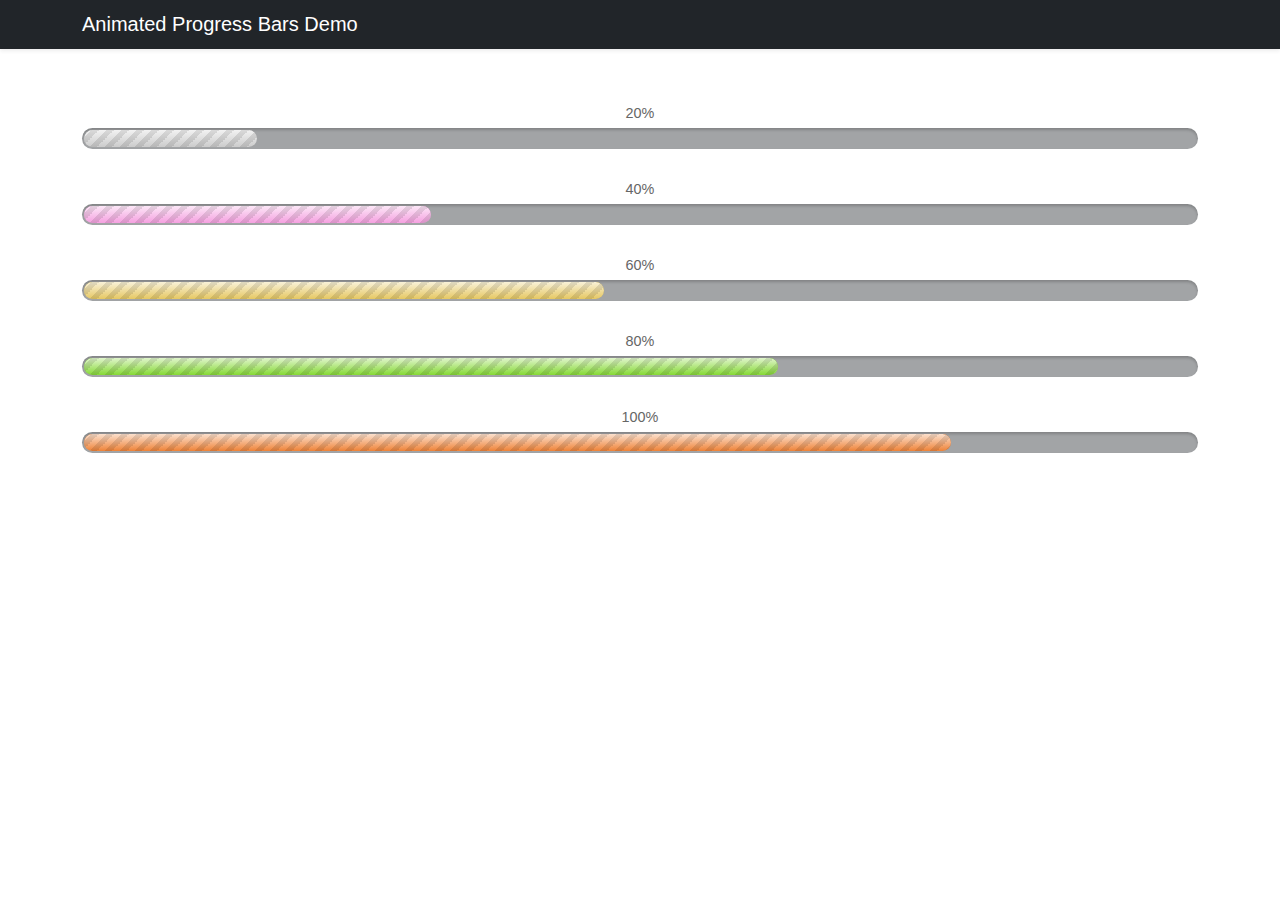
<file: animated-progress-bars/index.html>
<!DOCTYPE HTML>
<html lang="en-US">
<head>
	<meta charset="UTF-8" />
	<meta name="viewport" content="width=device-width, initial-scale=1.0" />
	<title>Animated Progress Bars</title>
	<link rel="stylesheet" href="css/bootstrap.min.css" />
	<link rel="stylesheet" href="css/jquery.progressBar.css" />
	<script src="lib/bootstrap.min.js"></script>
	<script src="lib/jquery.min.js"></script>
	<script src="lib/jquery.progressBar.min.js"></script>
	<script src="lib/velocity.min.js"></script>
	<script>
		$(document).ready(function() {
			$(".default").progressBar();
			$(".pink").progressBar({ fillColor: "#f5a1e0" });
			$(".yellow").progressBar({ fillColor: "#e6c863" });
			$(".green").progressBar({ fillColor: "#86d936" });
			$(".orange").progressBar({ fillColor: "#ef8338" });
		});
	</script>
</head>
<body>
	<nav class="navbar bg-dark shadow-sm">
		<div class="container">
			<div class="navbar-brand text-white">Animated Progress Bars Demo</a>
		</div>
	</nav>
	<div class="py-5">
		<div class="container">
			<div class="row g-3">
				<div class="col-12">
					<div class="progressbar default" data-step="1" data-total="5"></div>
				</div>
				<div class="col-12">
					<div class="progressbar pink" data-step="2" data-total="5"></div>
				</div>
				<div class="col-12">
					<div class="progressbar yellow" data-step="3" data-total="5"></div>
				</div>
				<div class="col-12">
					<div class="progressbar green" data-step="4" data-total="5"></div>
				</div>
				<div class="col-12">
					<div class="progressbar orange" data-step="5" data-total="5"></div>
				</div>
			</div>
		</div>
	</div>
</body>
</html>
</file>
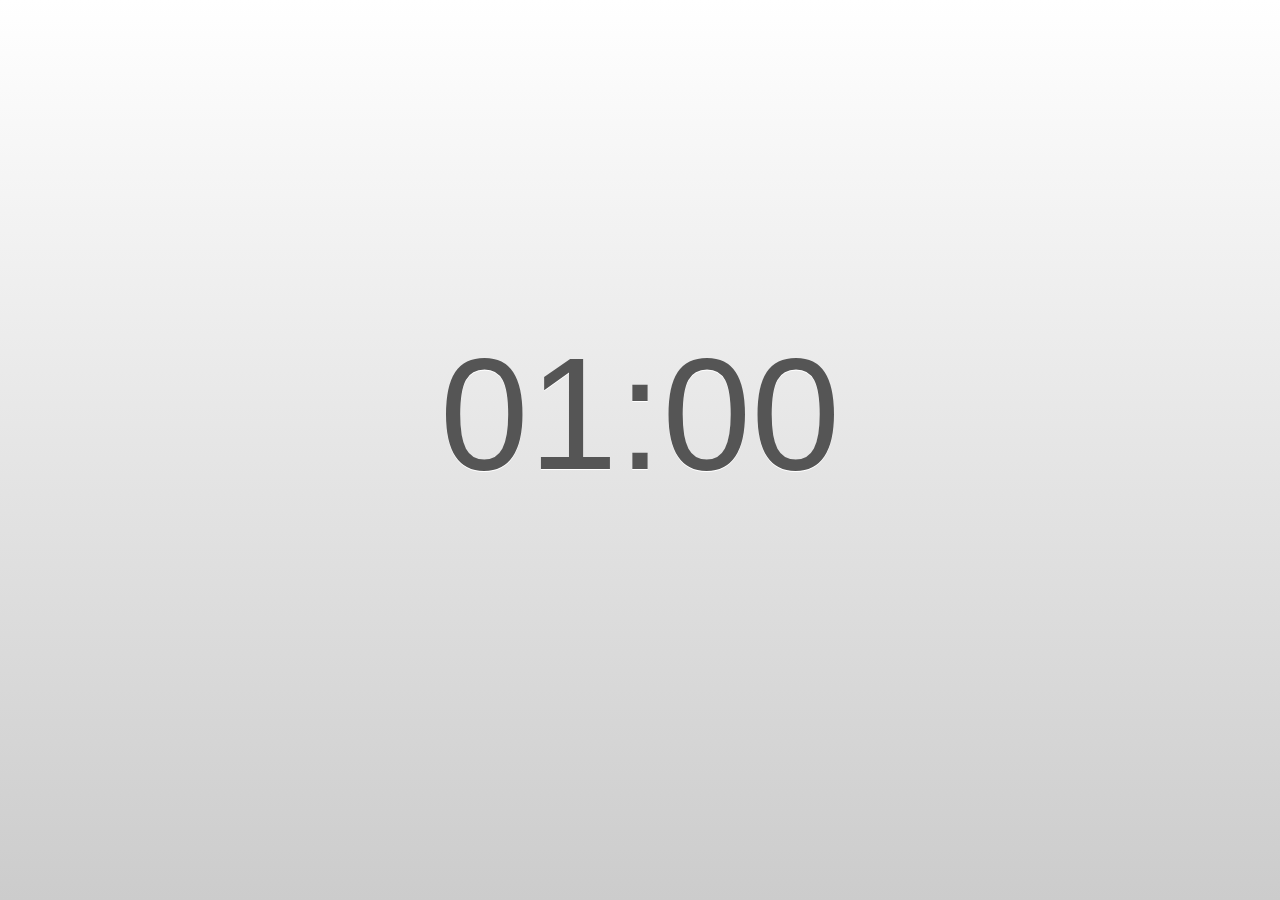
<file: countdown-clock/index.html>
<!DOCTYPE HTML>
<html lang="en-US">
<head>
	<meta charset="UTF-8" />
	<meta name="viewport" content="width=device-width, initial-scale=1.0" />
	<title>Countdown Clock</title>
	<link rel="stylesheet" href="css/base.css" />
	<script src="lib/jquery.min.js"></script>
	<script src="lib/jquery.countdown.min.js"></script>
	<script>
		$(document).ready(function() {
			$("#countdown").countdown();
		});
	</script>
</head>
<body>
	<div id="container">
		<div id="countdown"></div>
	</div>
</body>
</html>
</file>
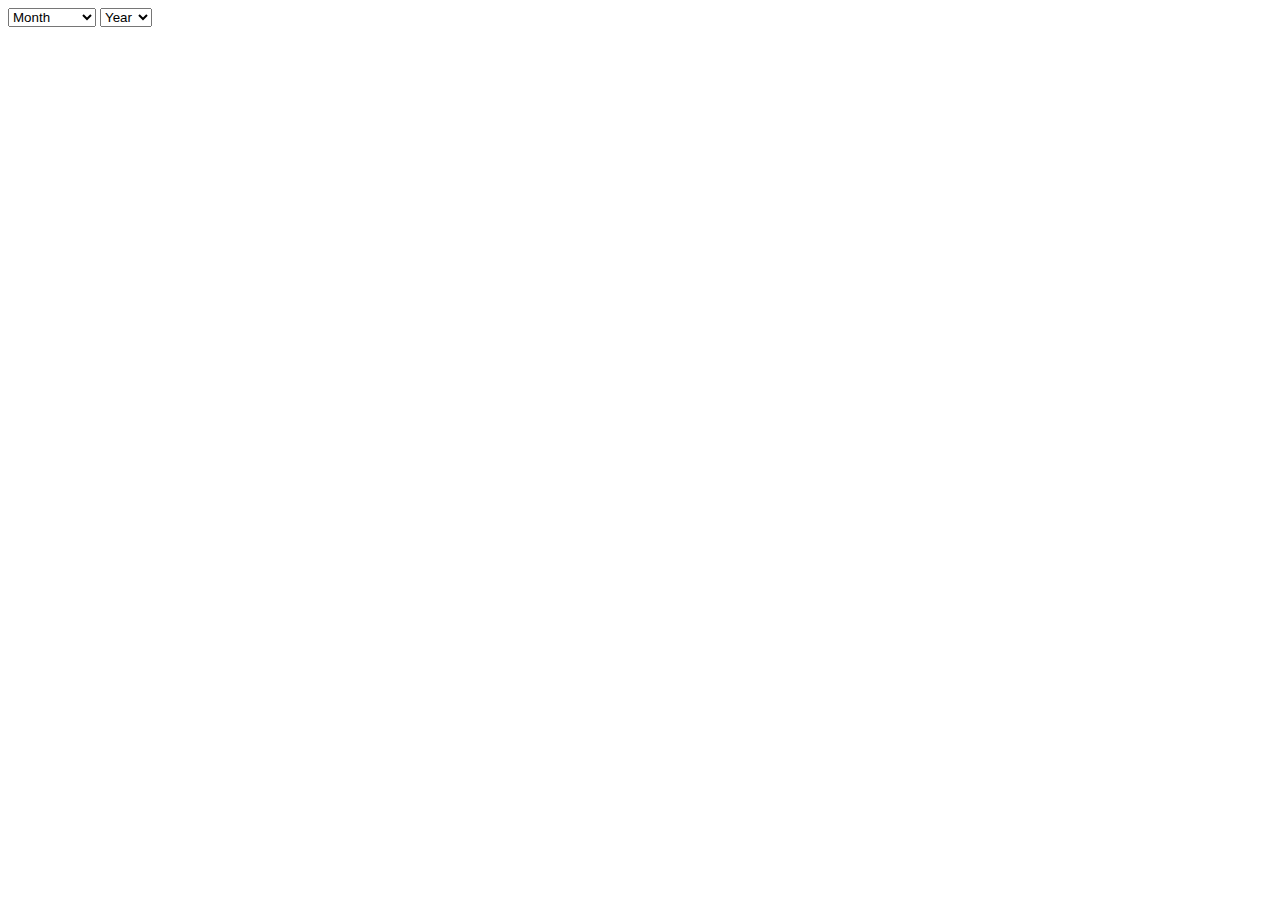
<file: credit-card-expiration-checker/index.html>
<!DOCTYPE HTML>
<html lang="en-US">
<head>
	<meta charset="UTF-8" />
	<meta name="viewport" content="width=device-width, initial-scale=1.0" />
	<title>Credit Card Expiration Checker</title>
	<script src="lib/jquery.min.js"></script>
	<script src="lib/jquery.ccExpirationChecker.min.js"></script>
	<script>
		$(document).ready(function() {
			$(".expiration").ccExpirationChecker();
		});
	</script>
</head>
<body>
	<select class="expiration month" autocomplete="cc-exp-month" x-autocompletetype="cc-exp-month">
		<option value="1">January</option>
		<option value="2">February</option>
		<option value="3">March</option>
		<option value="4">April</option>
		<option value="5">May</option>
		<option value="6">June</option>
		<option value="7">July</option>
		<option value="8">August</option>
		<option value="9">September</option>
		<option value="10">October</option>
		<option value="11">November</option>
		<option value="12">December</option>
	</select>
	<select class="expiration year" autocomplete="cc-exp-year" x-autocompletetype="cc-exp-year">
		<option value="2016">2016</option>
		<option value="2017">2017</option>
		<option value="2018">2018</option>
		<option value="2019">2019</option>
		<option value="2020">2020</option>
		<option value="2021">2021</option>
		<option value="2022">2022</option>
		<option value="2023">2023</option>
		<option value="2024">2024</option>
		<option value="2025">2025</option>
	</select>
</body>
</html>
</file>
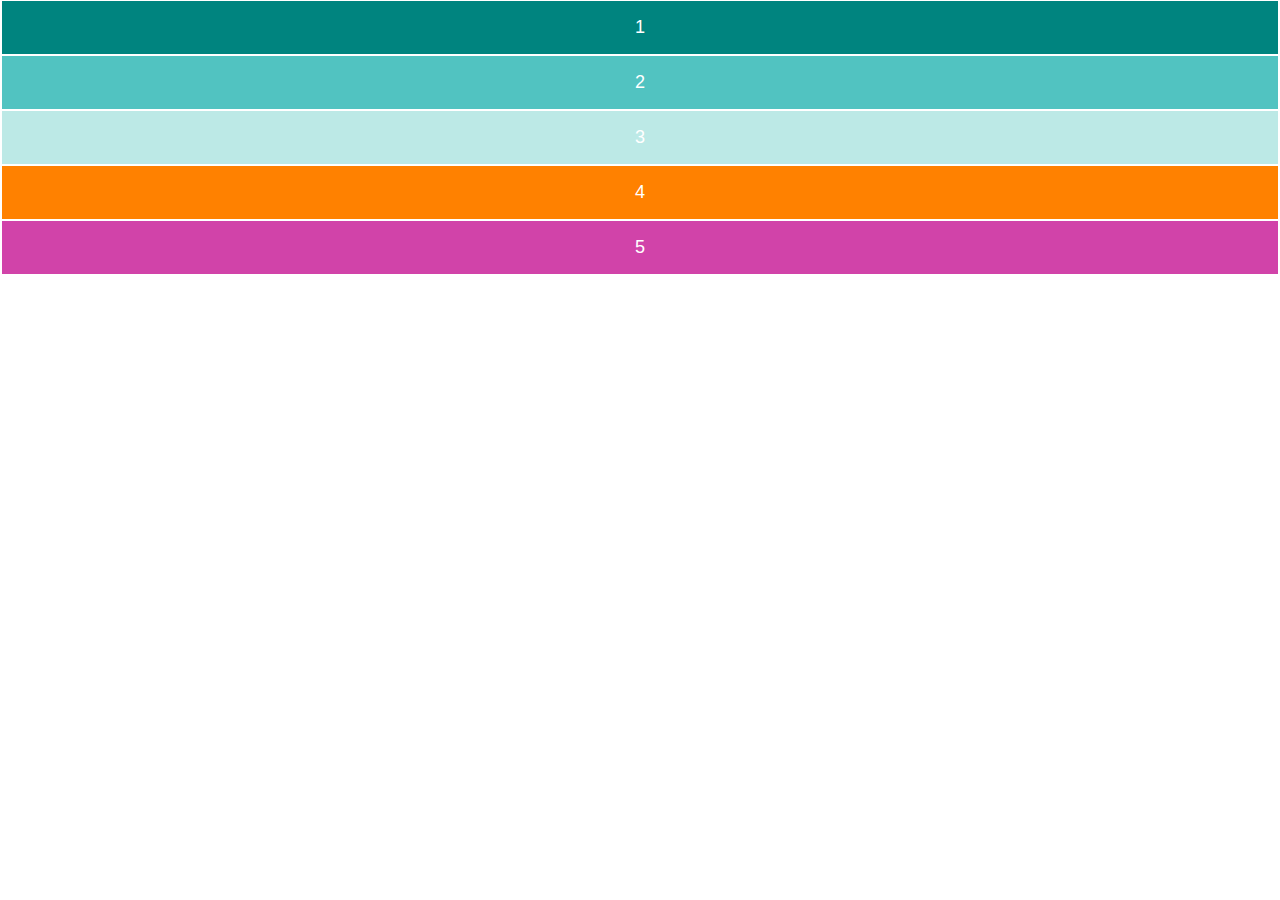
<file: flexstring/index.html>
<!DOCTYPE HTML>
<html lang="en-US">
<head>
	<meta charset="UTF-8" />
	<meta name="viewport" content="width=device-width, initial-scale=1.0" />
	<title>FlexString</title>
	<link rel="stylesheet" href="css/flexstring.css" />
	<link rel="stylesheet" href="css/demo.css" />
</head>
<body>
	<div id="container">
		<section class="one">1</section>
		<section class="two">2</section>
		<section class="three">3</section>
		<section class="four">4</section>
		<section class="five">5</section>
	</div>
	
	<script src="lib/jquery.min.js"></script>
	<script src="lib/jquery.flexstring.min.js"></script>
	<script>
		$(document).ready(function() {
			$("#container").flexString();
		});
	</script>
</body>
</html>
</file>
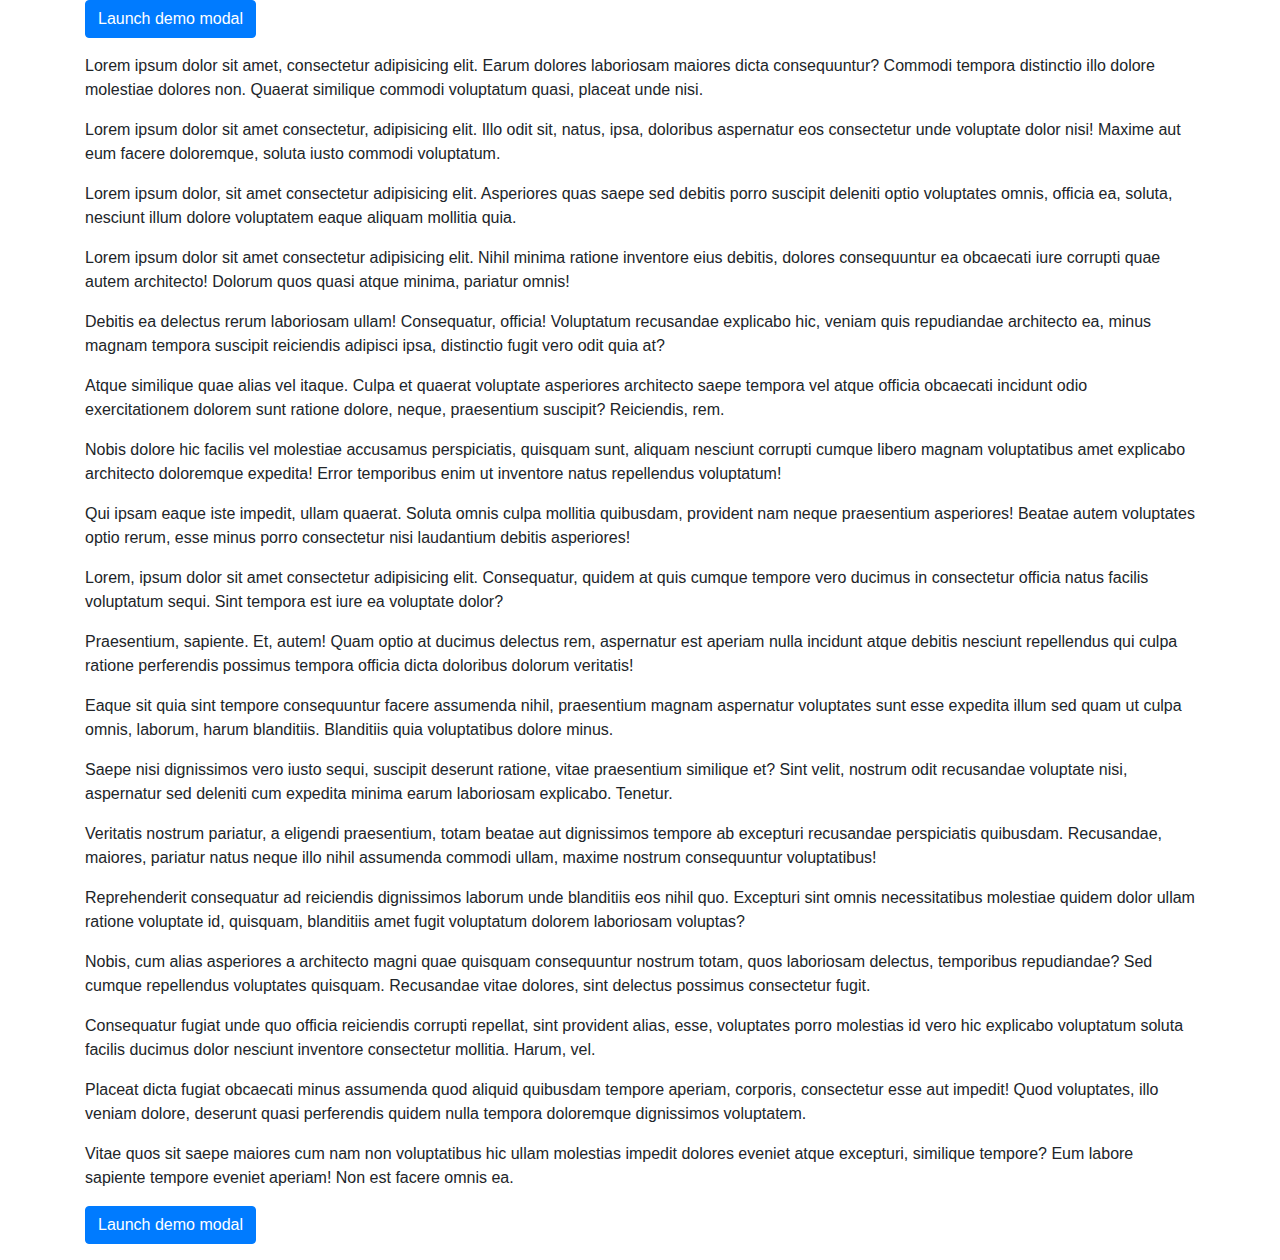
<file: ios-modal-fix/index.html>
<!DOCTYPE html>
<html lang="en">
<head>
    <meta charset="UTF-8" />
    <meta name="viewport" content="width=device-width, initial-scale=1.0" />
    <meta http-equiv="X-UA-Compatible" content="ie=edge" />
    <title>Disable Modal Background Scrolling on iOS</title>
    <link rel="stylesheet" href="https://stackpath.bootstrapcdn.com/bootstrap/4.3.1/css/bootstrap.min.css" integrity="sha384-ggOyR0iXCbMQv3Xipma34MD+dH/1fQ784/j6cY/iJTQUOhcWr7x9JvoRxT2MZw1T" crossorigin="anonymous" />
    <link rel="stylesheet" href="base.css" />
</head>
<body>
    <div class="container">
        <div class="row">
            <div class="col-12">
                <p>
                    <button type="button" class="btn btn-primary" data-toggle="modal" data-target="#exampleModal">
                        Launch demo modal
                    </button>
                </p>
                <p>Lorem ipsum dolor sit amet, consectetur adipisicing elit. Earum dolores laboriosam maiores dicta consequuntur? Commodi tempora distinctio illo dolore molestiae dolores non. Quaerat similique commodi voluptatum quasi, placeat unde nisi.</p>
                <p>Lorem ipsum dolor sit amet consectetur, adipisicing elit. Illo odit sit, natus, ipsa, doloribus aspernatur eos consectetur unde voluptate dolor nisi! Maxime aut eum facere doloremque, soluta iusto commodi voluptatum.</p>
                <p>Lorem ipsum dolor, sit amet consectetur adipisicing elit. Asperiores quas saepe sed debitis porro suscipit deleniti optio voluptates omnis, officia ea, soluta, nesciunt illum dolore voluptatem eaque aliquam mollitia quia.</p>
                <p>Lorem ipsum dolor sit amet consectetur adipisicing elit. Nihil minima ratione inventore eius debitis, dolores consequuntur ea obcaecati iure corrupti quae autem architecto! Dolorum quos quasi atque minima, pariatur omnis!</p>
                <p>Debitis ea delectus rerum laboriosam ullam! Consequatur, officia! Voluptatum recusandae explicabo hic, veniam quis repudiandae architecto ea, minus magnam tempora suscipit reiciendis adipisci ipsa, distinctio fugit vero odit quia at?</p>
                <p>Atque similique quae alias vel itaque. Culpa et quaerat voluptate asperiores architecto saepe tempora vel atque officia obcaecati incidunt odio exercitationem dolorem sunt ratione dolore, neque, praesentium suscipit? Reiciendis, rem.</p>
                <p>Nobis dolore hic facilis vel molestiae accusamus perspiciatis, quisquam sunt, aliquam nesciunt corrupti cumque libero magnam voluptatibus amet explicabo architecto doloremque expedita! Error temporibus enim ut inventore natus repellendus voluptatum!</p>
                <p>Qui ipsam eaque iste impedit, ullam quaerat. Soluta omnis culpa mollitia quibusdam, provident nam neque praesentium asperiores! Beatae autem voluptates optio rerum, esse minus porro consectetur nisi laudantium debitis asperiores!</p>
                <p>Lorem, ipsum dolor sit amet consectetur adipisicing elit. Consequatur, quidem at quis cumque tempore vero ducimus in consectetur officia natus facilis voluptatum sequi. Sint tempora est iure ea voluptate dolor?</p>
                <p>Praesentium, sapiente. Et, autem! Quam optio at ducimus delectus rem, aspernatur est aperiam nulla incidunt atque debitis nesciunt repellendus qui culpa ratione perferendis possimus tempora officia dicta doloribus dolorum veritatis!</p>
                <p>Eaque sit quia sint tempore consequuntur facere assumenda nihil, praesentium magnam aspernatur voluptates sunt esse expedita illum sed quam ut culpa omnis, laborum, harum blanditiis. Blanditiis quia voluptatibus dolore minus.</p>
                <p>Saepe nisi dignissimos vero iusto sequi, suscipit deserunt ratione, vitae praesentium similique et? Sint velit, nostrum odit recusandae voluptate nisi, aspernatur sed deleniti cum expedita minima earum laboriosam explicabo. Tenetur.</p>
                <p>Veritatis nostrum pariatur, a eligendi praesentium, totam beatae aut dignissimos tempore ab excepturi recusandae perspiciatis quibusdam. Recusandae, maiores, pariatur natus neque illo nihil assumenda commodi ullam, maxime nostrum consequuntur voluptatibus!</p>
                <p>Reprehenderit consequatur ad reiciendis dignissimos laborum unde blanditiis eos nihil quo. Excepturi sint omnis necessitatibus molestiae quidem dolor ullam ratione voluptate id, quisquam, blanditiis amet fugit voluptatum dolorem laboriosam voluptas?</p>
                <p>Nobis, cum alias asperiores a architecto magni quae quisquam consequuntur nostrum totam, quos laboriosam delectus, temporibus repudiandae? Sed cumque repellendus voluptates quisquam. Recusandae vitae dolores, sint delectus possimus consectetur fugit.</p>
                <p>Consequatur fugiat unde quo officia reiciendis corrupti repellat, sint provident alias, esse, voluptates porro molestias id vero hic explicabo voluptatum soluta facilis ducimus dolor nesciunt inventore consectetur mollitia. Harum, vel.</p>
                <p>Placeat dicta fugiat obcaecati minus assumenda quod aliquid quibusdam tempore aperiam, corporis, consectetur esse aut impedit! Quod voluptates, illo veniam dolore, deserunt quasi perferendis quidem nulla tempora doloremque dignissimos voluptatem.</p>
                <p>Vitae quos sit saepe maiores cum nam non voluptatibus hic ullam molestias impedit dolores eveniet atque excepturi, similique tempore? Eum labore sapiente tempore eveniet aperiam! Non est facere omnis ea.</p>
                <p>
                    <button type="button" class="btn btn-primary" data-toggle="modal" data-target="#exampleModal">
                        Launch demo modal
                    </button>
                </p>
            </div>

            <div class="modal fade" id="exampleModal" tabindex="-1" role="dialog" aria-labelledby="exampleModalLabel" aria-hidden="true">
                <div class="modal-dialog" role="document">
                    <div class="modal-content">
                        <div class="modal-header">
                            <h5 class="modal-title" id="exampleModalLabel">Modal title</h5>
                            <button type="button" class="close" data-dismiss="modal" aria-label="Close">
                                <span aria-hidden="true">&times;</span>
                            </button>
                        </div>
                        <div class="modal-body">
                            <p>Modal body text goes here.</p>
                            <p>Lorem ipsum dolor sit amet, consectetur adipisicing elit. Earum dolores laboriosam maiores dicta consequuntur? Commodi tempora distinctio illo dolore molestiae dolores non. Quaerat similique commodi voluptatum quasi, placeat unde nisi.</p>
                            <p>Lorem ipsum dolor sit amet consectetur, adipisicing elit. Illo odit sit, natus, ipsa, doloribus aspernatur eos consectetur unde voluptate dolor nisi! Maxime aut eum facere doloremque, soluta iusto commodi voluptatum.</p>
                            <p>Lorem ipsum dolor, sit amet consectetur adipisicing elit. Asperiores quas saepe sed debitis porro suscipit deleniti optio voluptates omnis, officia ea, soluta, nesciunt illum dolore voluptatem eaque aliquam mollitia quia.</p>
                            <p>Lorem ipsum dolor sit amet consectetur adipisicing elit. Nihil minima ratione inventore eius debitis, dolores consequuntur ea obcaecati iure corrupti quae autem architecto! Dolorum quos quasi atque minima, pariatur omnis!</p>
                            <p>Debitis ea delectus rerum laboriosam ullam! Consequatur, officia! Voluptatum recusandae explicabo hic, veniam quis repudiandae architecto ea, minus magnam tempora suscipit reiciendis adipisci ipsa, distinctio fugit vero odit quia at?</p>
                            <p>Atque similique quae alias vel itaque. Culpa et quaerat voluptate asperiores architecto saepe tempora vel atque officia obcaecati incidunt odio exercitationem dolorem sunt ratione dolore, neque, praesentium suscipit? Reiciendis, rem.</p>
                            <p>Nobis dolore hic facilis vel molestiae accusamus perspiciatis, quisquam sunt, aliquam nesciunt corrupti cumque libero magnam voluptatibus amet explicabo architecto doloremque expedita! Error temporibus enim ut inventore natus repellendus voluptatum!</p>
                            <p>Qui ipsam eaque iste impedit, ullam quaerat. Soluta omnis culpa mollitia quibusdam, provident nam neque praesentium asperiores! Beatae autem voluptates optio rerum, esse minus porro consectetur nisi laudantium debitis asperiores!</p>
                            <p>Lorem, ipsum dolor sit amet consectetur adipisicing elit. Consequatur, quidem at quis cumque tempore vero ducimus in consectetur officia natus facilis voluptatum sequi. Sint tempora est iure ea voluptate dolor?</p>
                            <p>Praesentium, sapiente. Et, autem! Quam optio at ducimus delectus rem, aspernatur est aperiam nulla incidunt atque debitis nesciunt repellendus qui culpa ratione perferendis possimus tempora officia dicta doloribus dolorum veritatis!</p>
                            <p>Eaque sit quia sint tempore consequuntur facere assumenda nihil, praesentium magnam aspernatur voluptates sunt esse expedita illum sed quam ut culpa omnis, laborum, harum blanditiis. Blanditiis quia voluptatibus dolore minus.</p>
                            <p>Saepe nisi dignissimos vero iusto sequi, suscipit deserunt ratione, vitae praesentium similique et? Sint velit, nostrum odit recusandae voluptate nisi, aspernatur sed deleniti cum expedita minima earum laboriosam explicabo. Tenetur.</p>
                            <p>Veritatis nostrum pariatur, a eligendi praesentium, totam beatae aut dignissimos tempore ab excepturi recusandae perspiciatis quibusdam. Recusandae, maiores, pariatur natus neque illo nihil assumenda commodi ullam, maxime nostrum consequuntur voluptatibus!</p>
                            <p>Reprehenderit consequatur ad reiciendis dignissimos laborum unde blanditiis eos nihil quo. Excepturi sint omnis necessitatibus molestiae quidem dolor ullam ratione voluptate id, quisquam, blanditiis amet fugit voluptatum dolorem laboriosam voluptas?</p>
                            <p>Nobis, cum alias asperiores a architecto magni quae quisquam consequuntur nostrum totam, quos laboriosam delectus, temporibus repudiandae? Sed cumque repellendus voluptates quisquam. Recusandae vitae dolores, sint delectus possimus consectetur fugit.</p>
                            <p>Consequatur fugiat unde quo officia reiciendis corrupti repellat, sint provident alias, esse, voluptates porro molestias id vero hic explicabo voluptatum soluta facilis ducimus dolor nesciunt inventore consectetur mollitia. Harum, vel.</p>
                            <p>Placeat dicta fugiat obcaecati minus assumenda quod aliquid quibusdam tempore aperiam, corporis, consectetur esse aut impedit! Quod voluptates, illo veniam dolore, deserunt quasi perferendis quidem nulla tempora doloremque dignissimos voluptatem.</p>
                            <p>Vitae quos sit saepe maiores cum nam non voluptatibus hic ullam molestias impedit dolores eveniet atque excepturi, similique tempore? Eum labore sapiente tempore eveniet aperiam! Non est facere omnis ea.</p>
                        </div>
                        <div class="modal-footer">
                            <button type="button" class="btn btn-secondary" data-dismiss="modal">Close</button>
                            <button type="button" class="btn btn-primary">Save changes</button>
                        </div>
                    </div>
                </div>
            </div>
        </div>
    </div>

    <script src="https://code.jquery.com/jquery-3.3.1.slim.min.js" integrity="sha384-q8i/X+965DzO0rT7abK41JStQIAqVgRVzpbzo5smXKp4YfRvH+8abtTE1Pi6jizo" crossorigin="anonymous"></script>
    <script src="https://cdnjs.cloudflare.com/ajax/libs/popper.js/1.14.7/umd/popper.min.js" integrity="sha384-UO2eT0CpHqdSJQ6hJty5KVphtPhzWj9WO1clHTMGa3JDZwrnQq4sF86dIHNDz0W1" crossorigin="anonymous"></script>
    <script src="https://stackpath.bootstrapcdn.com/bootstrap/4.3.1/js/bootstrap.min.js" integrity="sha384-JjSmVgyd0p3pXB1rRibZUAYoIIy6OrQ6VrjIEaFf/nJGzIxFDsf4x0xIM+B07jRM" crossorigin="anonymous"></script>
    <script src="base.js"></script>
</body>
</html>
</file>
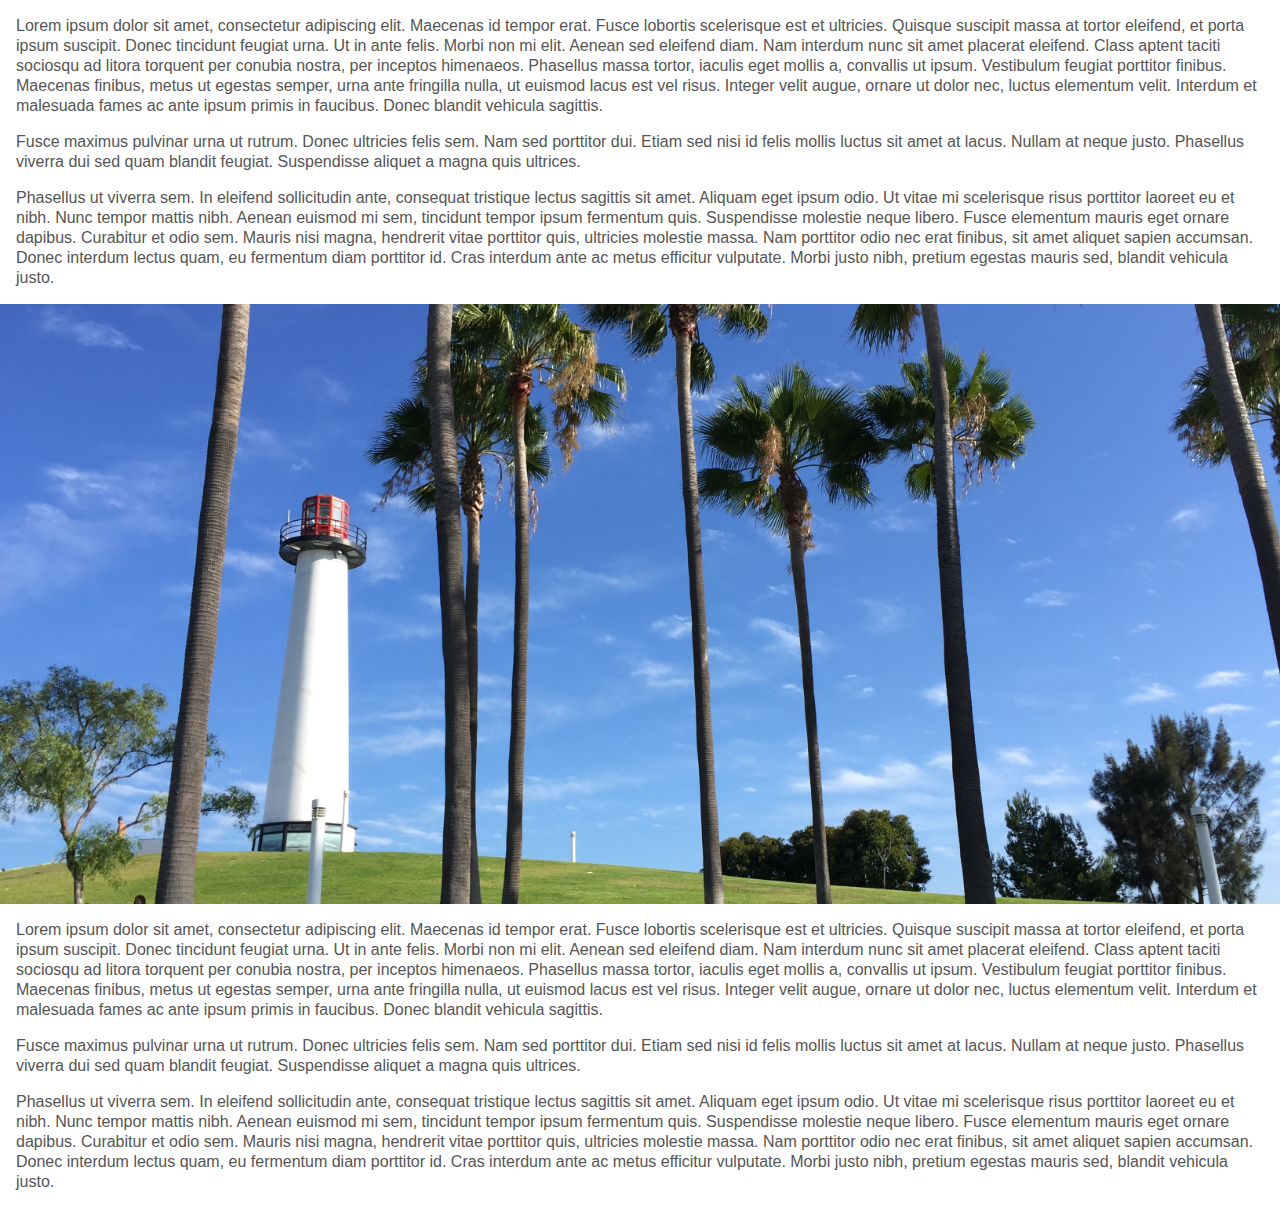
<file: parallax-background/index.html>
<!DOCTYPE HTML>
<html lang="en-US">
<head>
	<meta charset="UTF-8" />
	<meta name="viewport" content="width=device-width, initial-scale=1.0" />
	<title>Parallax Background Demo</title>
	<link rel="stylesheet" href="css/base.css" />
	<script src="lib/jquery.min.js"></script>
	<script src="lib/jquery.parallax.min.js"></script>
	<script type="text/javascript">
		$(document).ready(function() {
			$(".bg").parallax({
				strength: 0.5
			});
		});
	</script>
</head>
<body>
	<p>Lorem ipsum dolor sit amet, consectetur adipiscing elit. Maecenas id tempor erat. Fusce lobortis scelerisque est et ultricies. Quisque suscipit massa at tortor eleifend, et porta ipsum suscipit. Donec tincidunt feugiat urna. Ut in ante felis. Morbi non mi elit. Aenean sed eleifend diam. Nam interdum nunc sit amet placerat eleifend. Class aptent taciti sociosqu ad litora torquent per conubia nostra, per inceptos himenaeos. Phasellus massa tortor, iaculis eget mollis a, convallis ut ipsum. Vestibulum feugiat porttitor finibus. Maecenas finibus, metus ut egestas semper, urna ante fringilla nulla, ut euismod lacus est vel risus. Integer velit augue, ornare ut dolor nec, luctus elementum velit. Interdum et malesuada fames ac ante ipsum primis in faucibus. Donec blandit vehicula sagittis.</p>
	<p>Fusce maximus pulvinar urna ut rutrum. Donec ultricies felis sem. Nam sed porttitor dui. Etiam sed nisi id felis mollis luctus sit amet at lacus. Nullam at neque justo. Phasellus viverra dui sed quam blandit feugiat. Suspendisse aliquet a magna quis ultrices.</p>
	<p>Phasellus ut viverra sem. In eleifend sollicitudin ante, consequat tristique lectus sagittis sit amet. Aliquam eget ipsum odio. Ut vitae mi scelerisque risus porttitor laoreet eu et nibh. Nunc tempor mattis nibh. Aenean euismod mi sem, tincidunt tempor ipsum fermentum quis. Suspendisse molestie neque libero. Fusce elementum mauris eget ornare dapibus. Curabitur et odio sem. Mauris nisi magna, hendrerit vitae porttitor quis, ultricies molestie massa. Nam porttitor odio nec erat finibus, sit amet aliquet sapien accumsan. Donec interdum lectus quam, eu fermentum diam porttitor id. Cras interdum ante ac metus efficitur vulputate. Morbi justo nibh, pretium egestas mauris sed, blandit vehicula justo.</p>
	<div class="bg"></div>
	<p>Lorem ipsum dolor sit amet, consectetur adipiscing elit. Maecenas id tempor erat. Fusce lobortis scelerisque est et ultricies. Quisque suscipit massa at tortor eleifend, et porta ipsum suscipit. Donec tincidunt feugiat urna. Ut in ante felis. Morbi non mi elit. Aenean sed eleifend diam. Nam interdum nunc sit amet placerat eleifend. Class aptent taciti sociosqu ad litora torquent per conubia nostra, per inceptos himenaeos. Phasellus massa tortor, iaculis eget mollis a, convallis ut ipsum. Vestibulum feugiat porttitor finibus. Maecenas finibus, metus ut egestas semper, urna ante fringilla nulla, ut euismod lacus est vel risus. Integer velit augue, ornare ut dolor nec, luctus elementum velit. Interdum et malesuada fames ac ante ipsum primis in faucibus. Donec blandit vehicula sagittis.</p>
	<p>Fusce maximus pulvinar urna ut rutrum. Donec ultricies felis sem. Nam sed porttitor dui. Etiam sed nisi id felis mollis luctus sit amet at lacus. Nullam at neque justo. Phasellus viverra dui sed quam blandit feugiat. Suspendisse aliquet a magna quis ultrices.</p>
	<p>Phasellus ut viverra sem. In eleifend sollicitudin ante, consequat tristique lectus sagittis sit amet. Aliquam eget ipsum odio. Ut vitae mi scelerisque risus porttitor laoreet eu et nibh. Nunc tempor mattis nibh. Aenean euismod mi sem, tincidunt tempor ipsum fermentum quis. Suspendisse molestie neque libero. Fusce elementum mauris eget ornare dapibus. Curabitur et odio sem. Mauris nisi magna, hendrerit vitae porttitor quis, ultricies molestie massa. Nam porttitor odio nec erat finibus, sit amet aliquet sapien accumsan. Donec interdum lectus quam, eu fermentum diam porttitor id. Cras interdum ante ac metus efficitur vulputate. Morbi justo nibh, pretium egestas mauris sed, blandit vehicula justo.</p>
	<div class="chaz"></div>
</body>
</html>
</file>
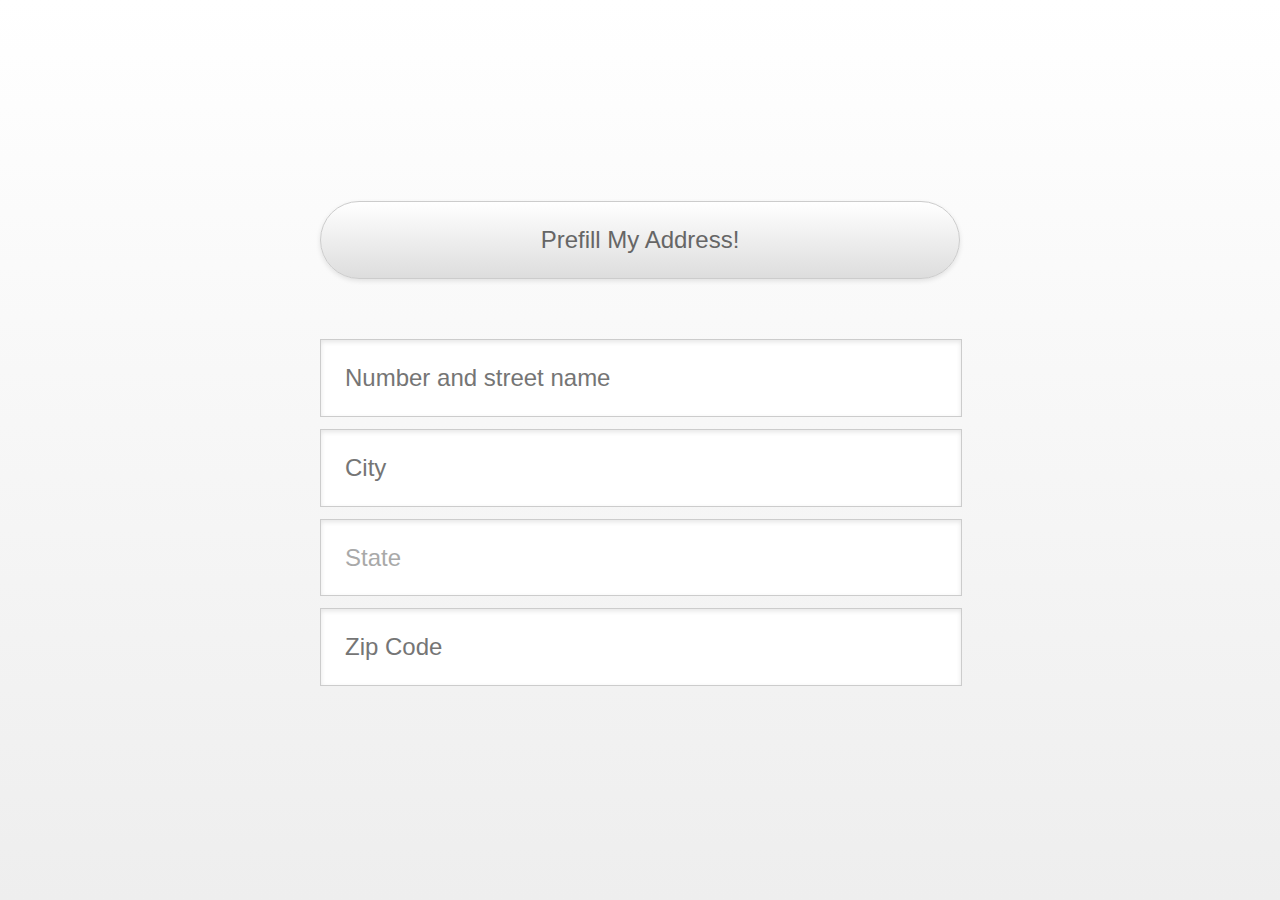
<file: prepop-address/index.html>
<!DOCTYPE HTML>
<html lang="en-US">
<head>
	<meta charset="UTF-8" />
	<title>Prepop Address</title>
	<link rel="stylesheet" href="https://maxcdn.bootstrapcdn.com/font-awesome/4.5.0/css/font-awesome.min.css" />
	<link rel="stylesheet" href="css/default.css" />
	<script src="http://maps.google.com/maps/api/js"></script>
	<script src="lib/jquery.min.js"></script>
	<script src="lib/jquery.prepopAddress.min.js"></script>
	<script type="text/javascript">
		$(document).ready(function() {
			$("form").prepopAddress();
		});
	</script>
</head>
<body>
	<div id="container">
		<form action="#" method="post">
			<button id="prepop"><i class="fa fa-spin fa-gear"></i> Prefill My Address!</button>
			<input type="text" id="street" name="street" placeholder="Number and street name" />
			<input type="text" id="city" name="city" placeholder="City" />
			<select id="state" name="state" class="blank">
				<option value="">State</option>
				<option value="AL">Alabama</option>
				<option value="AK">Alaska</option>
				<option value="AZ">Arizona</option>
				<option value="AR">Arkansas</option>
				<option value="CA">California</option>
				<option value="CO">Colorado</option>
				<option value="CT">Connecticut</option>
				<option value="DE">Delaware</option>
				<option value="DC">District Of Columbia</option>
				<option value="FL">Florida</option>
				<option value="GA">Georgia</option>
				<option value="HI">Hawaii</option>
				<option value="ID">Idaho</option>
				<option value="IL">Illinois</option>
				<option value="IN">Indiana</option>
				<option value="IA">Iowa</option>
				<option value="KS">Kansas</option>
				<option value="KY">Kentucky</option>
				<option value="LA">Louisiana</option>
				<option value="ME">Maine</option>
				<option value="MD">Maryland</option>
				<option value="MA">Massachusetts</option>
				<option value="MI">Michigan</option>
				<option value="MN">Minnesota</option>
				<option value="MS">Mississippi</option>
				<option value="MO">Missouri</option>
				<option value="MT">Montana</option>
				<option value="NE">Nebraska</option>
				<option value="NV">Nevada</option>
				<option value="NH">New Hampshire</option>
				<option value="NJ">New Jersey</option>
				<option value="NM">New Mexico</option>
				<option value="NY">New York</option>
				<option value="NC">North Carolina</option>
				<option value="ND">North Dakota</option>
				<option value="OH">Ohio</option>
				<option value="OK">Oklahoma</option>
				<option value="OR">Oregon</option>
				<option value="PA">Pennsylvania</option>
				<option value="RI">Rhode Island</option>
				<option value="SC">South Carolina</option>
				<option value="SD">South Dakota</option>
				<option value="TN">Tennessee</option>
				<option value="TX">Texas</option>
				<option value="UT">Utah</option>
				<option value="VT">Vermont</option>
				<option value="VA">Virginia</option>
				<option value="WA">Washington</option>
				<option value="WV">West Virginia</option>
				<option value="WI">Wisconsin</option>
				<option value="WY">Wyoming</option>
			</select>
			<input type="text" id="zip" name="zip" placeholder="Zip Code" />
		</form>
	</div>
</body>
</html>
</file>
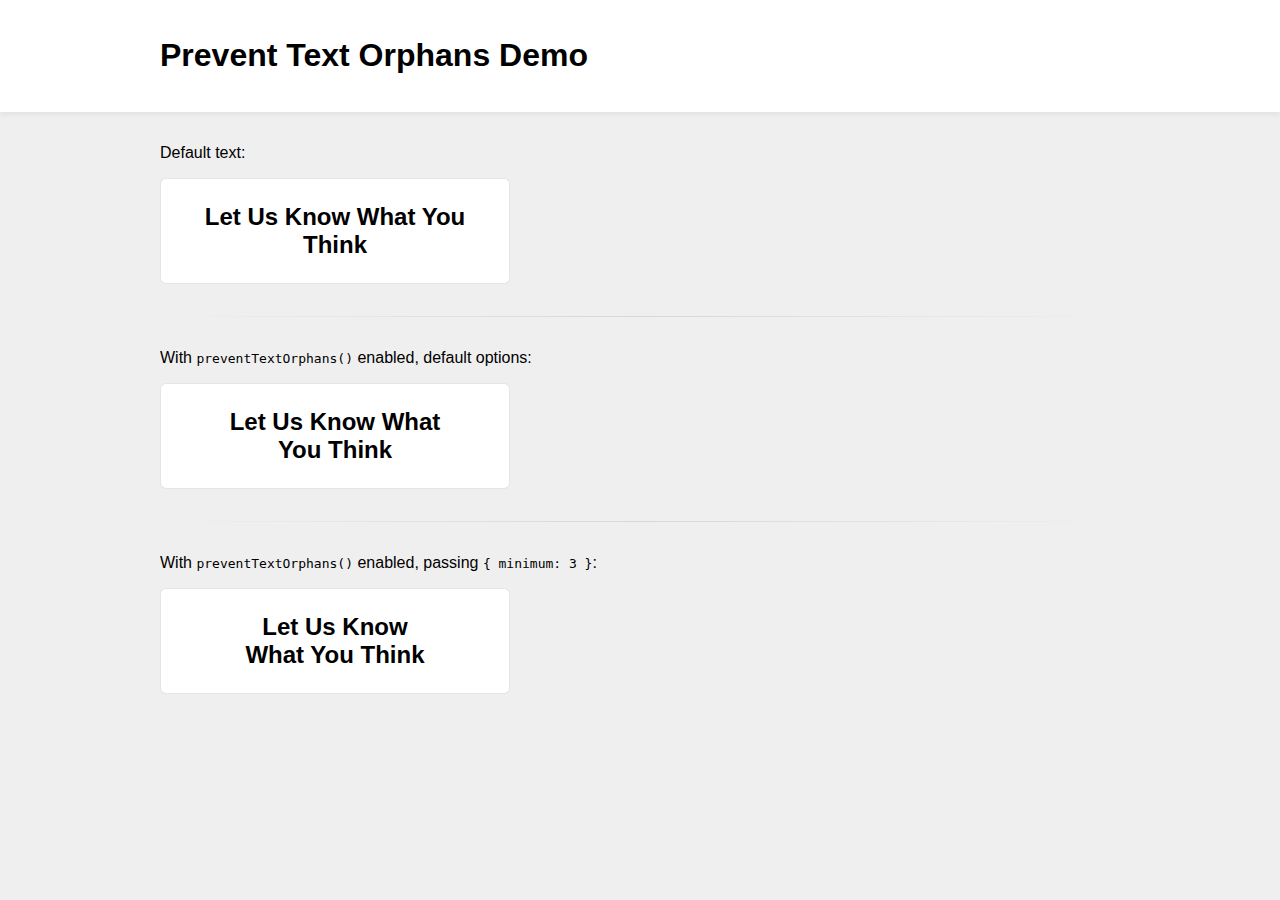
<file: prevent-text-orphans/index.html>
<!DOCTYPE HTML>
<html lang="en-US">
<head>
	<meta charset="UTF-8" />
	<meta name="viewport" content="width=device-width, initial-scale=1.0" />
	<title>Prevent Text Orphans</title>
	<link rel="stylesheet" href="css/base.css" />
	<script src="lib/jquery.min.js"></script>
	<script src="lib/jquery.preventTextOrphans.js"></script>
	<script>
		$(document).ready(function() {
			$(".enable-pto").preventTextOrphans();
			$(".enable-pto.minimum").preventTextOrphans({ minimum: 3 });
		});
	</script>
</head>
<body>	
	<div id="header">
		<div class="content">
			<h1>Prevent Text Orphans Demo</h1>
		</div>
	</div>
	<div class="content">
		<p>Default text:</p>
		<h2>Let Us Know What You Think</h2>
		<hr />
		<p>With <code>preventTextOrphans()</code> enabled, default options:</p>
		<h2 class="enable-pto">Let Us Know What You Think</h2>
		<hr />
		<p>With <code>preventTextOrphans()</code> enabled, passing <code>{ minimum: 3 }</code>:</p>
		<h2 class="enable-pto minimum">Let Us Know What You Think</h2>
	</div>
</body>
</html>
</file>
<file: countdown-clock/css/base.css>
body {
	font: caption;
	font-size: 16px;
	margin: 0;
	padding: 0;
}
#container {
	background: linear-gradient(#fff, #ccc);
	bottom: 0;
	left: 0;
	position: absolute;
	right: 0;
	top: 0;
}
#countdown {
	color: #555;
	font-size: 10em;
	font-weight: 100;
	margin: -10% 0 0 0;
	left: 0;
	position: absolute;
	right: 0;
	text-align: center;
	text-shadow: 0 1px 0 #fff;
	top: 50%;
}
</file>
<file: flexstring/css/flexstring.css>
#container {
	-js-display: flex;
	display: -ms-flexbox;
	display: -webkit-flex;
	display: flex;
	-ms-flex-flow: column wrap;
	-webkit-flex-flow: column wrap;
	flex-flow: column wrap;
}
section {
	-webkit-flex: 1 0 auto;
	flex: 1 0 auto;
	justify-content: center;
}
</file>
<file: flexstring/css/demo.css>
body {
	font: 300 1.13rem "Helvetica Neue", Arial, Helvetica, Geneva, sans-serif;
	margin: 0;
	padding: 0;
}
section {
	background: #666;
	color: #fff;
	margin: 1px 2px;
	padding: 1rem;
	text-align: center;
}
.one   { background: #00847f; }
.two   { background: #51c3c1; }
.three { background: #bce9e6; }
.four  { background: #ff8100; }
.five  { background: #d143a9; }
</file>
<file: ios-modal-fix/base.css>
body.modal-open {
  bottom: 0;
  left: 0;
  position: fixed;
  right: 0;
  top: 0;
}

.modal-open .modal {
  -webkit-overflow-scrolling: touch;
}
</file>
<file: parallax-background/css/base.css>
body {
	font-family: "Helvetica Neue", Arial, Helvetica, Geneva, sans-serif;
	margin: 0;
	padding: 0;
}
p {
	color: #555;
	margin: 1em;
	line-height: 1.25em;
}
.bg {
	background: #f5f5f5 url("../img/bg.jpg") no-repeat;
	background-size: cover;
	height: 600px;
}
</file>
<file: prepop-address/css/default.css>
body {
	font: 16px "Helvetica Neue", Arial, Helvetica, Geneva, sans-serif;
}
#container {
	background: linear-gradient(#fff, #eee);
	bottom: 0;
	left: 0;
	position: absolute;
	right: 0;
	top: 0;
}
form {
	left: 25%;
	margin: -249px auto 0;
	position: absolute;
	top: 50%;
	width: 50%;
}
button {
	background: linear-gradient(#fff, #ddd);
	border: 1px solid #ccc;
	border-radius: 2em;
	box-shadow: 0 2px 5px rgba(0, 0, 0, 0.1);
	color: #666;
	cursor: pointer;
	font-size: 1.5em;
	font-weight: 300;
	margin: 0 0 2em;
	outline: none;
	padding: 1em;
	width: 100%;
}
button:hover {
	background: linear-gradient(#fff, #eee);
}
button:active {
	background: linear-gradient(#ddd, #fff);
	box-shadow: 0 2px 5px rgba(0, 0, 0, 0.1) inset;
}
button i.fa {
	display: none;
	margin-top: 2px;
	position: absolute;
	right: 1em;
}
input, select {
	background: #fff;
	border: 1px solid #ccc;
	border-radius: 0;
	box-shadow: 0 2px 5px rgba(0, 0, 0, 0.1) inset;
	display: block;
	font-size: 1.5em;
	font-weight: 300;
	padding: 1em;
	margin: 0.5em 0;
	width: calc(100% - 2em);
	-webkit-appearance: none;
}
select {
	cursor: text;
	width: calc(100% + 2px);
}
select.blank {
	color: #a9a9a9;
}
</file>
<file: prevent-text-orphans/css/base.css>
@keyframes radioactive {
	from {
		box-shadow: 0 3px 3px rgba(0, 0, 0, 0.2);
	}
	50% {
		box-shadow: 0 0 18px #f8942e;
	}
	to {
		box-shadow: 0 3px 3px rgba(0, 0, 0, 0.2);
	}
}

body {
	background: #efefef;
	font-family: "Helvetica Neue", Arial, Helvetica, Geneva, sans-serif;
	margin: 0;
	padding: 0;
}
sup {
	line-height: 0;
}
sup small {
	font-size: 0.5em;
}
hr {
	background: linear-gradient(to right, rgba(0, 0, 0, 0), rgba(0, 0, 0, 0.1), rgba(0, 0, 0, 0));
	border: none;
	height: 1px;
	margin: 2em 0;
	position: relative;
}
hr::after {
	background: linear-gradient(to right, rgba(255, 255, 255, 0), rgba(255, 255, 255, 0.5), rgba(255, 255, 255, 0));
	bottom: -1px;
	content: "";
	height: 1px;
	position: absolute;
	left: 0;
	right: 0;
}
.text-nowrap{
	white-space: nowrap;
}
.content {
	margin: 0 auto;
	padding: 1em 0;
	width: 960px;
}
.content h2 {
	background: #fff;
	border: 1px solid rgba(0, 0, 0, 0.1);
	border-radius: 0.25em;
	padding: 1em;
	text-align: center;
	width: 300px;
}
.content h2,
.content h3 {
	margin: 0;
}
.content h3 {
	font-weight: 100;
}
.button {
	background: #f8942e;
	background: linear-gradient(#ffb43a, #ffb43a, #f8942e 50%, #f67a00 50%, #ea5a0a);
	border: 1px solid #cc6500;
	border-radius: 2em;
	box-shadow: 0 3px 3px rgba(0, 0, 0, 0.2);
	color: #fff;
	cursor: pointer;
	display: inline-block;
	font-size: 1em;
	font-weight: bold;
	height: 0;
	line-height: 0;
	padding: 1em 1.5em;
	position: relative;
	text-decoration: none;
	text-shadow: 0 2px 3px rgba(0, 0, 0, 0.2);
	text-transform: uppercase;
}
.button::before {
	background: linear-gradient(to left, rgba(255, 255, 255, 0), rgba(255, 255, 255, 0.3) 10%, rgba(255, 255, 255, 0.3) 90%, rgba(255, 255, 255, 0));
	border-radius: 2em;
	content: "";
	height: 0.15625em;
	position: absolute;
	left: 1.25em;
	right: 1.25em;
	top: 0;
}
.button:hover {
	background: #faad5f;
	background: linear-gradient(#ffc76d, #ffc76d, #faad5f 50%, #ff942a 50%, #f67731);
}
.button:active {
	background: linear-gradient(#ea5a0a, #f67a00);
	box-shadow: 0 3px 3px rgba(0, 0, 0, 0.2) inset;
}
.button:active::before {
	display: none;
}
.button.radioactive {
	animation: radioactive 2s infinite;
}
#header {
	background: #fff;
	box-shadow: 0 3px 5px rgba(0, 0, 0, 0.05);
	position: relative;
	z-index: 1;
}
</file>
